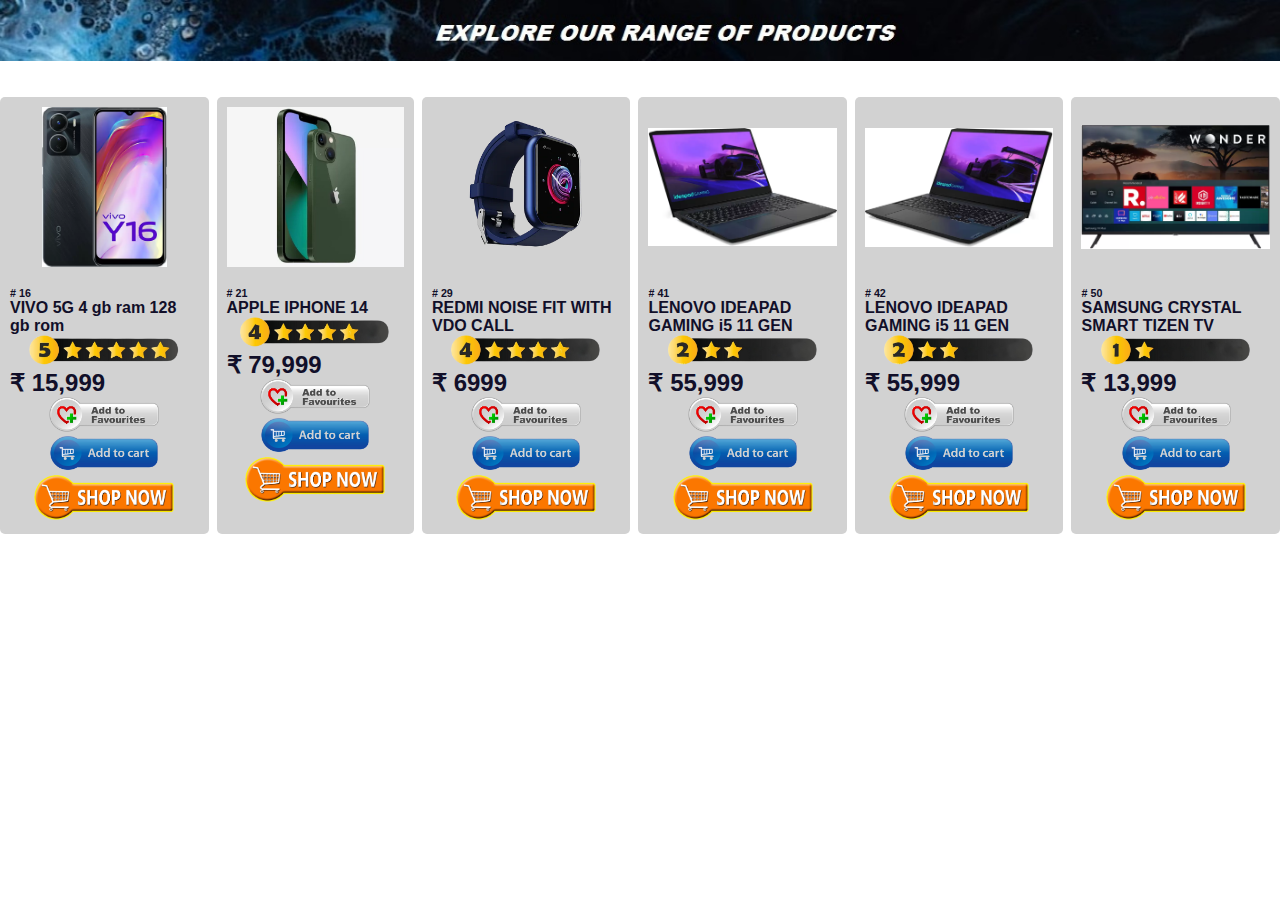
<file: explore.html>
<!DOCTYPE html>
<html lang="en">
  <head>
    <meta charset="UTF-8" />
    <meta http-equiv="X-UA-Compatible" content="IE=edge" />
    <meta name="viewport" content="width=device-width, initial-scale=1.0" />
    <title>DC-SHOP</title>
    <!--fevicon icon-->
    <link rel="icon" href="/static/image/index-01.png" />
    <link rel="stylesheet" href="/static/css/index.css" />
    <!--font awesome-->
    <link rel="stylesheet" href="https://cdnjs.cloudflare.com/ajax/libs/font-awesome/4.7.0/css/font-awesome.min.css">
    
  </head>
  <body>
    
    <img src="/static/image/explore-01.jpg"  width="100%">
    <!--render products--->
    <div>
      <main id="card-matrix"></main>
      <script src="/static/javascript/data.js"></script>
      <script> window.onload = () => { filterProduct("popular"); };</script>
    </div>
   </body>
</html>
</file>
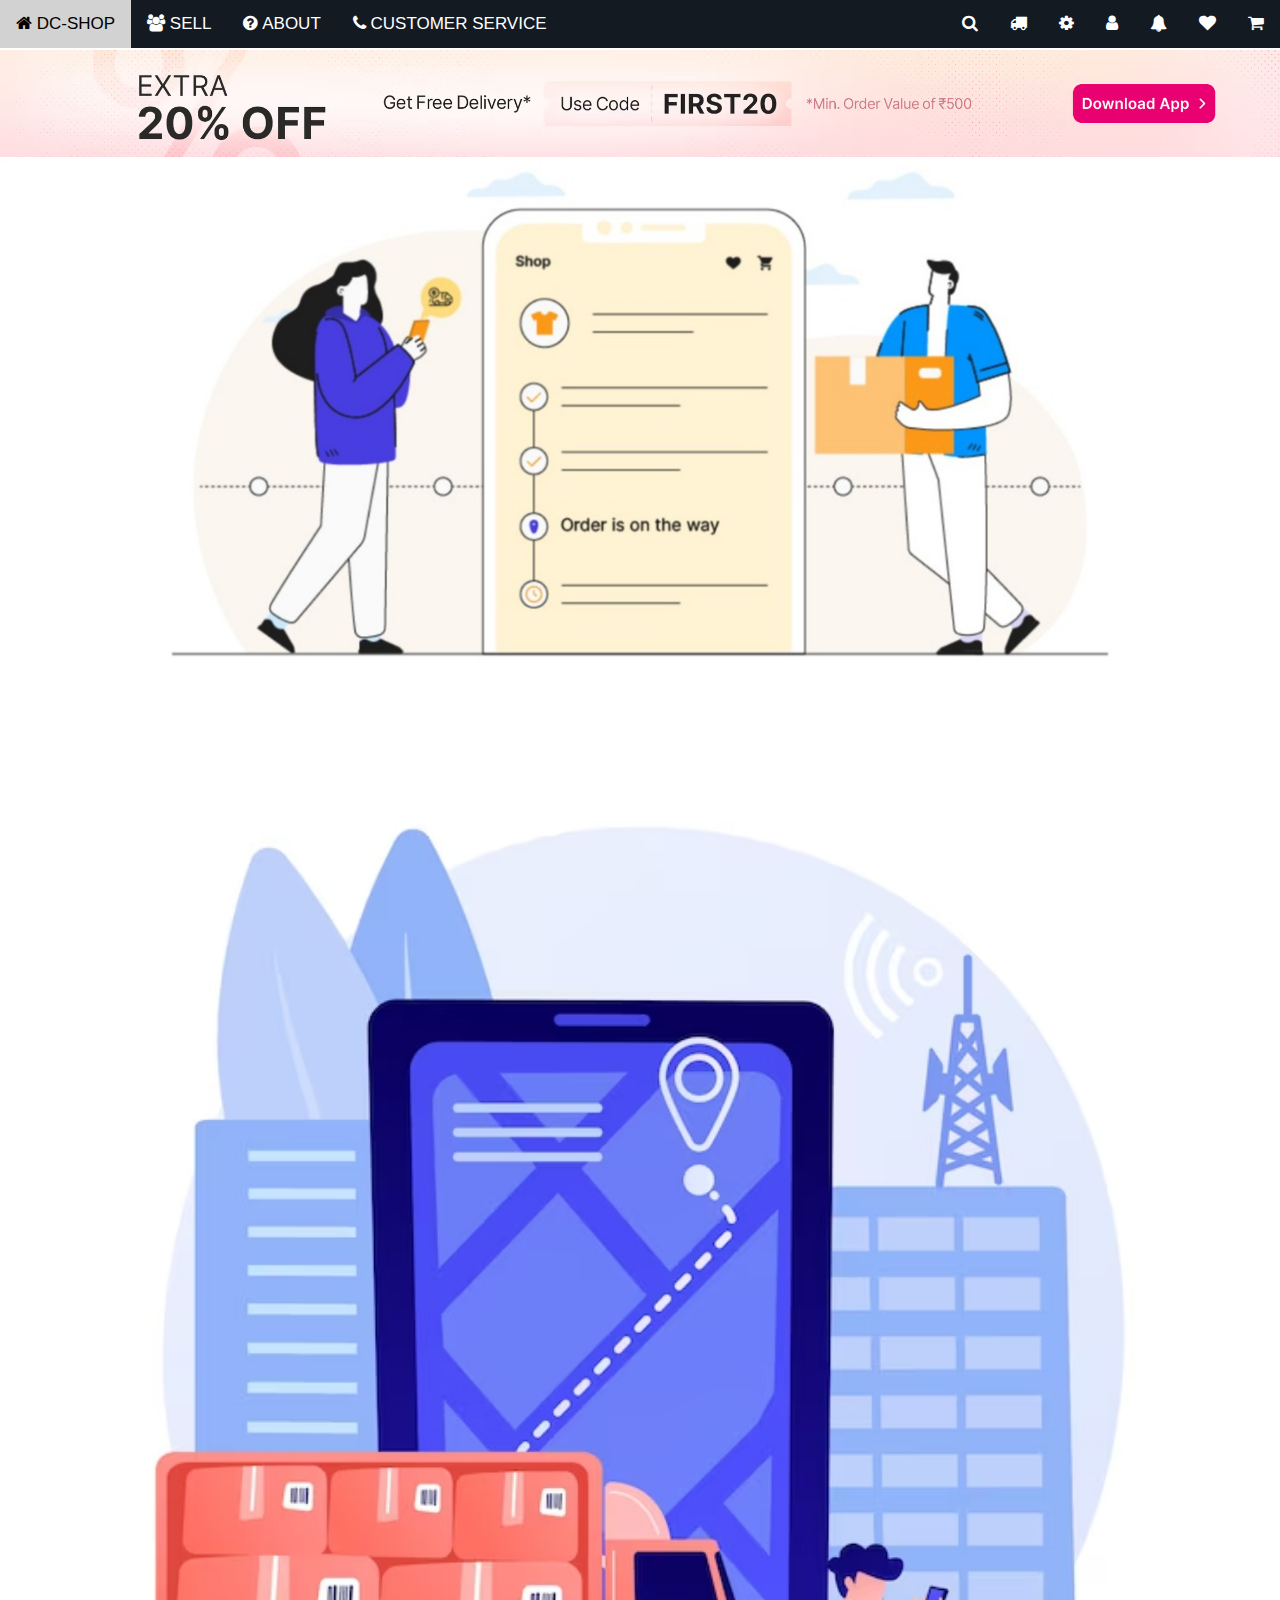
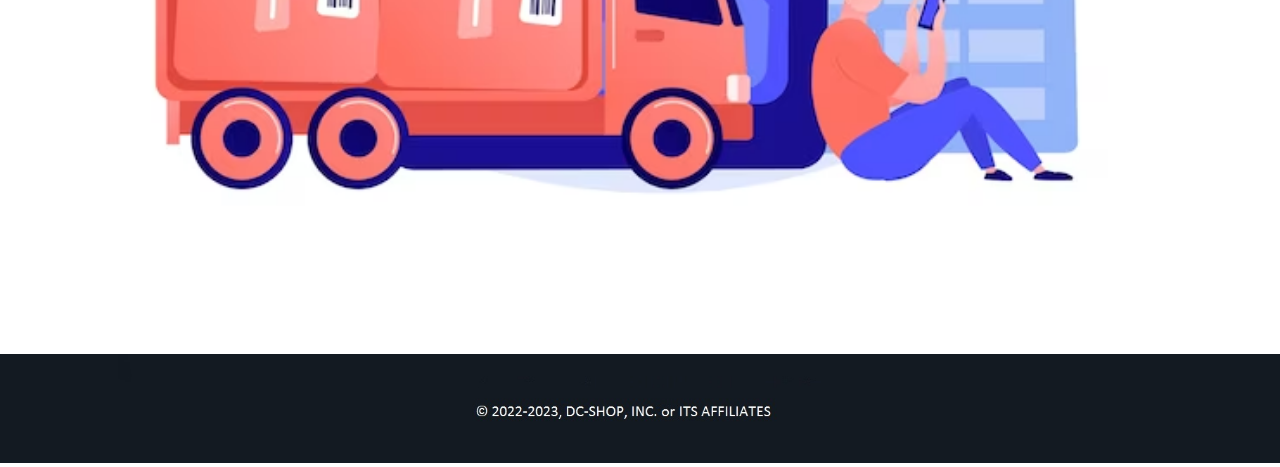
<file: ordertracking.html>
<!DOCTYPE html>
<html lang="en">
  <head>
    <meta charset="UTF-8" />
    <meta http-equiv="X-UA-Compatible" content="IE=edge" />
    <meta name="viewport" content="width=device-width, initial-scale=1.0" />
    <title>DC-SHOP</title>
    <!--fevicon icon-->
    <link rel="icon" href="/static/image/index-01.png" />
    <link rel="stylesheet" href="/static/css/ordertracking.css" />
    <!--font awesome-->
    <link rel="stylesheet" href="https://cdnjs.cloudflare.com/ajax/libs/font-awesome/4.7.0/css/font-awesome.min.css">
    
  </head>
  <body>
    <div class="topnav">
      <div class="mobile-nav">
        <a class="active" href="/"><i class="fa fa-home"></i> DC-SHOP</a>
      </div>
      <div class="left-nav">
      <a href="/"><i class="fa fa-users"></i> SELL</a>
      <a href="/"><i class="fa fa-question-circle"></i> ABOUT</a>
      <a href="/"><i class="fa fa-phone"></i> CUSTOMER SERVICE</a>
      </div>
      <div class="right-nav">
        
        <a href="/"><i class="fa fa-cog"></i></a>
        <a href="/"><i class="fa fa-user"></i></a>
        <a href="/"><i class="fa fa-bell"></i></a>
        <a href="/"><i class="fa fa-heart"></i></a>
        <a href="/"><i class="fa fa-shopping-cart"></i></a>
      </div>
      <div class="search-container">
        <a href="search.html"><i class="fa fa-search"></i></a>
        <a href="ordertracking.html"><i class="fa fa-truck"></i></a>
        
      </div>
    </div> 
    <div class="nav-pad">
      <img src="/static/image/index-13.avif"  width="100%" >
    </div>
    <div class="desktop">
      <img src="/static/image/ordertracking-01.jpg"  width="100%" >
    </div>
    <div class="mobile" >
      <img src="/static/image/ordertracking-02.avif"  width="100%" >
    </div>
    
    <img width="100%" src="/static/image/index-12.jpg">
  </body>
</html>
</file>
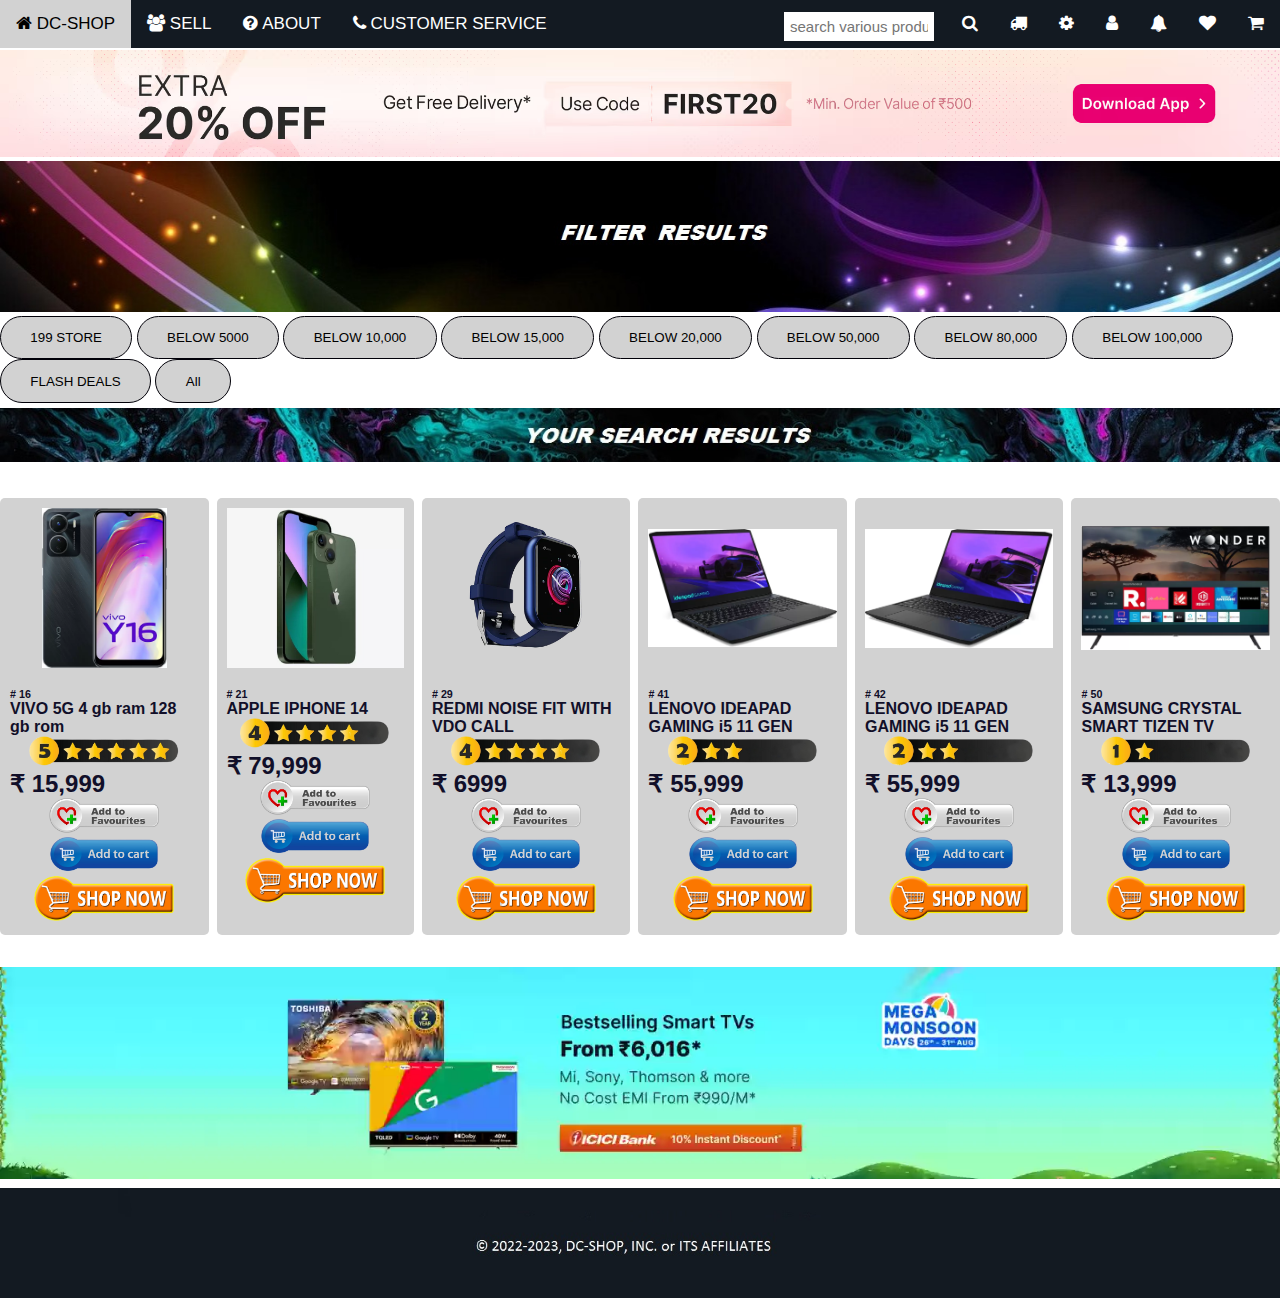
<file: search.html>
<!DOCTYPE html>
<html lang="en">
  <head>
    <meta charset="UTF-8" />
    <meta http-equiv="X-UA-Compatible" content="IE=edge" />
    <meta name="viewport" content="width=device-width, initial-scale=1.0" />
    <title>DC-SHOP</title>
    <link rel="icon" href="/static/image/index-01.png" />
    <link rel="stylesheet" href="/static/css/search.css" />
    
   <!-- Google Font -->
   <link href="https://fonts.googleapis.com/css2?family=Poppins:wght@400;500&display=swap" rel="stylesheet" />
   <link rel="stylesheet" href="https://cdnjs.cloudflare.com/ajax/libs/font-awesome/4.7.0/css/font-awesome.min.css">
  </head>
  <body>
    <div class="topnav">
      <div class="mobile-nav">
        <a class="active" href="/"><i class="fa fa-home"></i> DC-SHOP</a>
      </div>
      <div class="left-nav">
        <a href="/"><i class="fa fa-users"></i> SELL</a>
        <a href="/"><i class="fa fa-question-circle"></i> ABOUT</a>
        <a href="/"><i class="fa fa-phone"></i> CUSTOMER SERVICE</a>
      </div>
      <div class="right-nav">
        
        <a href="/"><i class="fa fa-cog"></i></a>
        <a href="/"><i class="fa fa-user"></i></a>
        <a href="/"><i class="fa fa-bell"></i></a>
        <a href="/"><i class="fa fa-heart"></i></a>
        <a href="/"><i class="fa fa-shopping-cart"></i></a>
      </div>
      <div class="search-container">
        
        <a id="search"><i class="fa fa-search"></i></a>
        <a href="ordertracking.html"><i class="fa fa-truck"></i></a>
      </div>
      <div class="search-container">
        <input type="text" id="search-input" placeholder="search various products...." >
      </div>
      
    </div>
    <div class="carousel-a">
      <img src="/static/image/index-13.avif"  width="100%">
      <img src="/static/image/search-01.jpg" width="100%">
      <div class="button1-container">
        <div id="buttons">
          
          <button class="button-value" onclick="filterProduct('199')">199 STORE</button>
          <button class="button-value" onclick="filterProduct('5k')">BELOW 5000</button>
          <button class="button-value" onclick="filterProduct('10k')">BELOW 10,000</button>
          <button class="button-value" onclick="filterProduct('15k')">BELOW 15,000</button>
          <button class="button-value" onclick="filterProduct('20k')">BELOW 20,000</button>
          <button class="button-value" onclick="filterProduct('50k')">BELOW 50,000</button>
          <button class="button-value" onclick="filterProduct('80k')">BELOW 80,000</button>
          <button class="button-value" onclick="filterProduct('100k')">BELOW 100,000</button>
          <button class="button-value" onclick="filterProduct('flash')">FLASH DEALS</button>
          
          <button class="button-value" onclick="filterProduct('all')">All</button>
        </div>
      </div>
    </div>
       <hr class="dashed">
       <img src="/static/image/search-02.jpg" width="100%">
       <main id="card-matrix"><!--render product---></main>
       <img src="/static/image/search-03.webp" width="100%">
       <hr class="dashed">
       <img src="/static/image/index-12.jpg" width="100%">
       <script src="/static/javascript/data.js"></script>
       <script> window.onload = () => { filterProduct("popular"); };</script>
  </body>
</html>
</file>
<file: static/css/index.css>
* {
  padding: 0;
  margin: 0;
  box-sizing: border-box;
  border: none;
  outline: none;
  font-family: 'Roboto', sans-serif;
  }
body {
  background-color: #FFFFFF;
  }
hr.dashed {
  border-top: 1px dashed #ffffff;
  }
.topnav {
    overflow: hidden;
    background-color: #131A22;
    position: fixed;
    width: 100%;
  }
.topnav a {
    float: left;
    display: block;
    color: rgb(255, 255, 255);
    text-align: center;
    padding: 14px 16px;
    text-decoration: none;
    font-size: 17px;
  }
.topnav a:hover {
    background-color: #ffffff;
    color: black;
  }
.topnav a.active {
    background-color: #D2D2D2;
    color: rgb(0, 0, 0);
  }
.topnav .search-container {
    float: right;
  }
.topnav input[type=text] {
    padding: 6px;
    margin-top: 12px;
    margin-right: 12px;
    font-size: 10px;
    border: none;
    width: 150px;
  }
.topnav .search-container button {
    float: right;
    padding: 6px 10px;
    margin-top: 8px;
    margin-right: 16px;
    background: #D2D2D2;
    font-size: 17px;
    border: none;
    cursor: pointer;
  }
.topnav .search-container button:hover {
    background: #ffffff;
  }
.topnav .right-nav  {
    float: right;
  }
#card-matrix {
    display: grid;
    grid-template-columns: auto auto auto auto auto auto;
    grid-column-gap: 0.5em;
    grid-row-gap: 1.5em;
    padding: 2em 0;
    justify-content: center;
  }
.card-local {
    max-width: 210px;
    padding: 10px;
    border-radius: 5px;
    cursor: pointer;
    background-color: #d2d2d2;
}
.image-container {
  display: flex;
  justify-content: center;
  align-items: center;
  flex-direction: column;
}
.image-container img {
  max-width: 100%;
    object-fit: contain;
    height: 10em;
}
.container {
  padding-top: 1em;
  color: #110f29;
}
.container h5 {
  font-weight: 500;
}
.hide {
  display: none;
}
.button1-container {
  display: flex;
  justify-content: center;
  align-items: center;
  flex-direction: column;
}
.button1-container {
  display: flex;
  justify-content: center;
  align-items: center;
  flex-direction: column;
}
.nav-pad {
  padding-top: 50px;
}
@media screen and (max-width: 720px) {
  #card-matrix {
    grid-template-columns: auto auto;
  }
  .card-local {
    max-width: 185px;
 }
  .topnav .left-nav  {
    display: none;
  }
  .topnav .right-nav {
    display: none;
  }
  .carousel iframe {
    
    height: 80px;
  }
}
.product-tag {
  display: none;
}
</file>
<file: static/css/ordertracking.css>
* {
  padding: 0;
  margin: 0;
  box-sizing: border-box;
  border: none;
  outline: none;
  font-family: 'Roboto', sans-serif;
  }
body {
  background-color: #FFFFFF;
  }
hr.dashed {
  border-top: 1px dashed #ffffff;
  }
.topnav {
    overflow: hidden;
    background-color: #131A22;
    position: fixed;
    width: 100%;
  }
.topnav a {
    float: left;
    display: block;
    color: rgb(255, 255, 255);
    text-align: center;
    padding: 14px 16px;
    text-decoration: none;
    font-size: 17px;
  }
.topnav a:hover {
    background-color: #ffffff;
    color: black;
  }
.topnav a.active {
    background-color: #D2D2D2;
    color: rgb(0, 0, 0);
  }
.topnav .search-container {
    float: right;
  }
.topnav input[type=text] {
    padding: 6px;
    margin-top: 12px;
    margin-right: 12px;
    font-size: 10px;
    border: none;
    width: 150px;
  }
.topnav .search-container button {
    float: right;
    padding: 6px 10px;
    margin-top: 8px;
    margin-right: 16px;
    background: #D2D2D2;
    font-size: 17px;
    border: none;
    cursor: pointer;
  }
.topnav .search-container button:hover {
    background: #ffffff;
  }
.topnav .right-nav  {
    float: right;
  }
#card-matrix {
    display: grid;
    grid-template-columns: auto auto auto auto auto ;
    grid-column-gap: 0.5em;
    grid-row-gap: 1.5em;
    padding: 2em 0;
    justify-content: center;
  }
.card-local {
    max-width: 210px;
    padding: 10px;
    border-radius: 5px;
    cursor: pointer;
    background-color: #d2d2d2;
}
.image-container {
  display: flex;
  justify-content: center;
  align-items: center;
  flex-direction: column;
}
.image-container img {
  max-width: 100%;
    object-fit: contain;
    height: 10em;
}
.container {
  padding-top: 1em;
  color: #110f29;
}
.container h5 {
  font-weight: 500;
}
.hide {
  display: none;
}
.button1-container {
  display: flex;
  justify-content: center;
  align-items: center;
  flex-direction: column;
}
.button1-container {
  display: flex;
  justify-content: center;
  align-items: center;
  flex-direction: column;
}
.nav-pad {
  padding-top: 50px;
}
@media screen and (max-width: 720px) {
  #card-matrix {
    grid-template-columns: auto auto;
  }
  .card-local {
    max-width: 185px;
 }
  .topnav .left-nav  {
    display: none;
  }
  .topnav .right-nav {
    display: none;
  }
  .desktop img{
    display: none;
  }
}
</file>
<file: static/css/search.css>
* {
  padding: 0;
  margin: 0;
  box-sizing: border-box;
  border: none;
  outline: none;
  font-family: 'Roboto', sans-serif;
}
body {
  background-color: #FFFFFF;
}
hr.dashed {
  border-top: 5px dashed #ffffff;
}
.button-value {
  border: 1px solid #010008;
  padding: 1em 2.2em;
  border-radius: 3em;
  background-color: #D2D2D2;
  color: #000000;
  cursor: pointer;
}
.active {
  background-color: #D2D2D2;
  color: #000000;
}
#card-matrix {
  display: grid;
  grid-template-columns: auto auto auto auto auto auto;
  grid-column-gap: 0.5em;
  grid-row-gap: 1.5em;
  padding: 2em 0;
  justify-content: center;
}
.card-local {
    max-width: 210px;
    padding: 10px;
    border-radius: 5px;
    cursor: pointer;
    background-color: #d2d2d2;
}
.image-container {
    display: flex;
    justify-content: center;
    align-items: center;
    flex-direction: column;
}
.image-container img {
  max-width: 100%;
    object-fit: contain;
    height: 10em;
}
.container {
  padding-top: 1em;
  color: #110f29;
}
.hide {
  display: none;
}
.topnav {
  overflow: hidden;
  background-color: #131A22;
  position: fixed;
  width: 100%;
}
.topnav a {
  float: left;
  display: block;
  color: rgb(255, 255, 255);
  text-align: center;
  padding: 14px 16px;
  text-decoration: none;
  font-size: 17px;
}
.topnav a:hover {
  background-color: #ffffff;
  color: black;
}
.topnav a.active {
  background-color: #D2D2D2;
  color: rgb(0, 0, 0);
}
.topnav .search-container {
  float: right;
}
.topnav input[type=text] {
  padding: 6px;
  margin-top: 12px;
  margin-right: 12px;
  font-size: 15px;
  border: none;
  width: 150px;
}
.topnav .search-container #search {
  cursor: pointer;
}

.topnav .right-nav  {
  float: right;
}
.button1-container {
  display: flex;
  justify-content: center;
  align-items: center;
  flex-direction: column;
}
.carousel-a {
  padding-top: 50px;
}
@media screen and (max-width: 720px) {
  #card-matrix {
    grid-template-columns: auto auto;
  }
  .card-local {
    max-width: 185px;
  }
  .topnav .left-nav  {
    display: none;
  }
  .topnav .right-nav {
    display: none;
  }
}
.product-tag {
  display: none;
}
</file>
